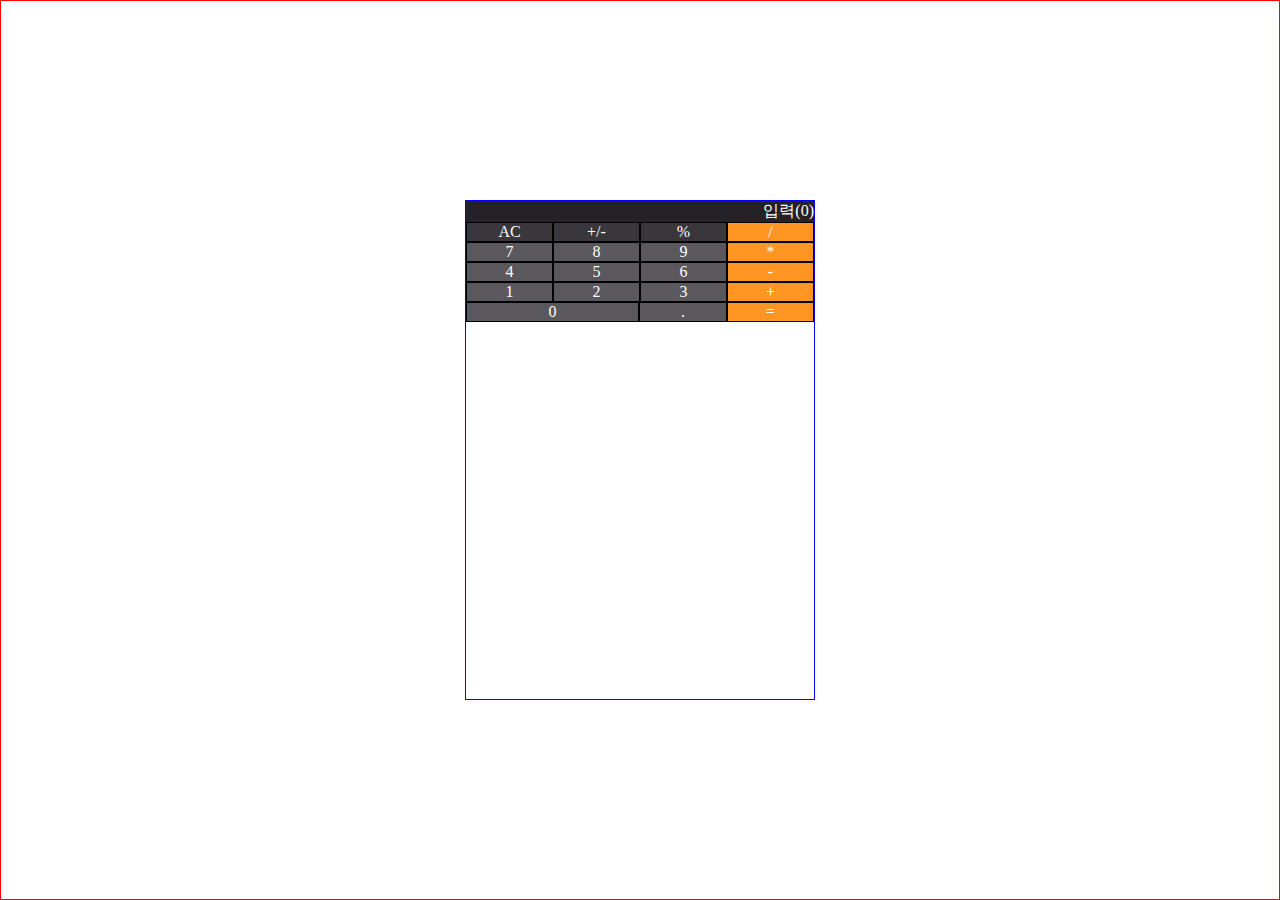
<file: index.html>
<!DOCTYPE html>
<html lang="en">

<head>
    <meta charset="UTF-8">
    <meta http-equiv="X-UA-Compatible" content="IE=edge">
    <meta name="viewport" content="width=device-width, initial-scale=1.0">
    <title>Document</title>
    <link rel="stylesheet" href="style.css" class="css">
</head>

<body>
    <div class="calculator">
        <div class="output">
            <span class="flex4">입력(0)</span>
        </div>
        <div class="nomalFlex">
            <span class=" flex1 sign1">
                AC
            </span>
            <span class=" flex1 sign1">
                +/-
            </span>
            <span class=" flex1 sign1">
                %
            </span>
            <span class=" flex1 sign2">
                /
            </span>
        </div>
        <div class="nomalFlex">
            <span class=" flex1 num">7</span>
            <span class=" flex1 num">8</span>
            <span class=" flex1 num">9</span>
            <span class=" flex1 sign2">*</span>
        </div>
        <div class="nomalFlex">
            <span class=" flex1 num">4</span>
            <span class=" flex1 num">5</span>
            <span class=" flex1 num">6</span>
            <span class=" flex1 sign2">-</span>
        </div>
        <div class="nomalFlex">
            <span class=" flex1 num">1</span>
            <span class=" flex1 num">2</span>
            <span class=" flex1 num">3</span>
            <span class=" flex1 sign2">+</span>
        </div>
        <div class="nomalFlex">
            <span class=" flex2 num">0</span>
            <span class=" flex1 num">.</span>
            <span class=" flex1 sign2">=</span>
        </div>
    </div>
</body>

</html>
</file>
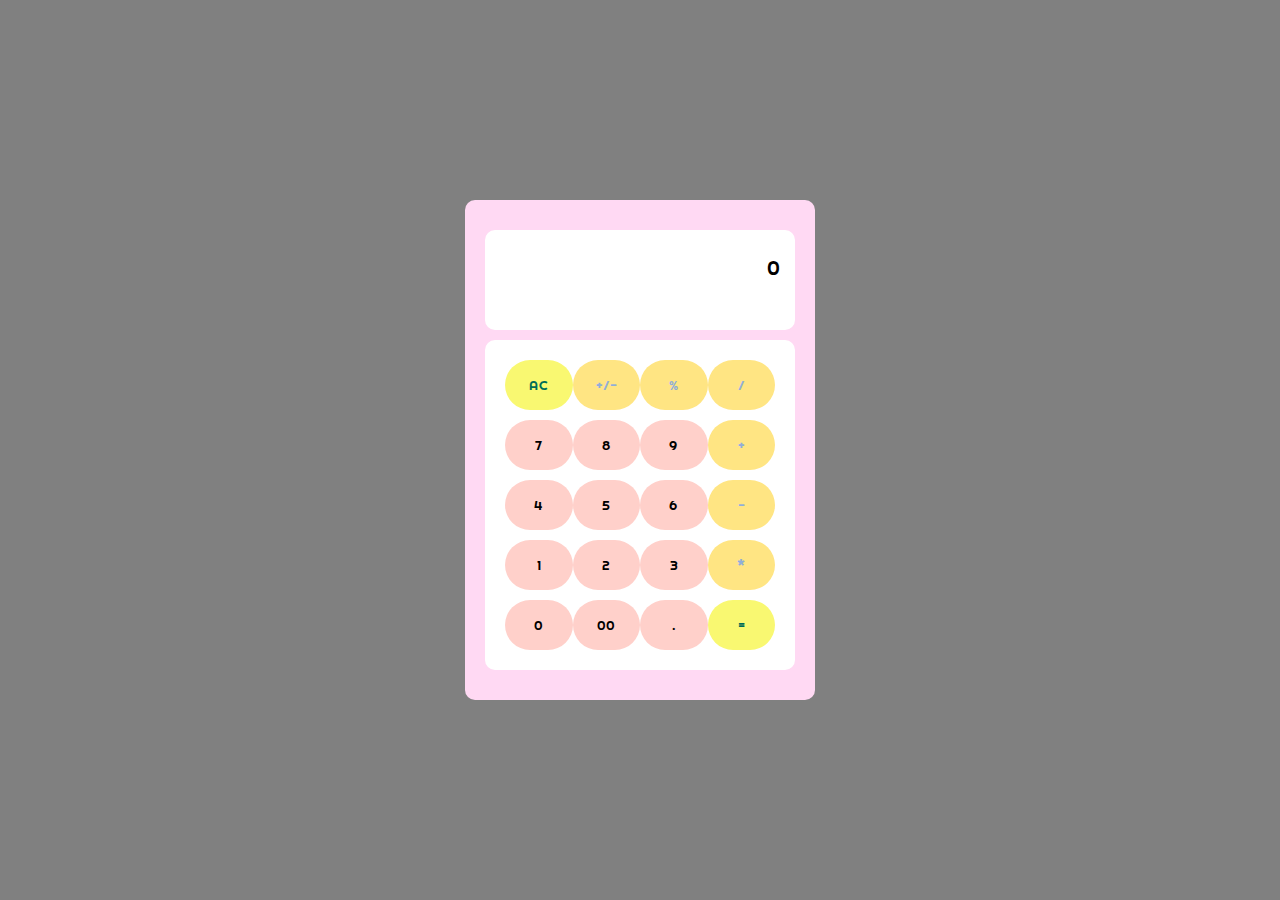
<file: index2.html>
<!DOCTYPE html>
<html lang="en">
  <head>
    <meta charset="UTF-8" />
    <meta name="viewport" content="width=device-width, initial-scale=1.0" />
    <title>JavaScript Calculator</title>
    <link
      href="https://fonts.googleapis.com/css?family=Righteous"
      rel="stylesheet"
    />
    <link rel="stylesheet" href="style2.css" />
  </head>
  <body>
    <div class="container">
      <div class="calculator">
        <div class="calculator__display--bare">
          <span class="calculator__operend--left">0</span>
          <span class="calculator__operator">+</span>
          <span class="calculator__operend--right">0</span>
          <span class="calculator__equal">=</span>
          <span class="calculator__result">0</span>
        </div>
        <div class="calculator__display--for-advanced">0</div>
        
        <div class="calculator__buttons">
          <div class="button__row">
            <button class="clear clear_enter">AC</button>
            <button class="operator">+/-</button>
            <button class="operator">%</button>
            <button class="operator">/</button>
          </div>
          <div class="button__row">
            <button class="number">7</button>
            <button class="number">8</button>
            <button class="number">9</button>
            <button class="operator">+</button>
          </div>
          <div class="button__row">
            <button class="number">4</button>
            <button class="number">5</button>
            <button class="number">6</button>
            <button class="operator">-</button>
          </div>
          <div class="button__row">
            <button class="number">1</button>
            <button class="number">2</button>
            <button class="number">3</button>
            <button class="operator">*</button>
          </div>
          <div class="button__row">
            <button class="number ">0</button>
            <button class="number ">00</button>
            <button class="decimal">.</button>
            <button class="enter clear_enter">=</button>
          </div>
        </div>
      </div>
    </div>
  </body>
</html>
</file>
<file: style.css>
* {box-sizing: border-box;}

.calculator {
    width: 350px;
    height: 500px;
    border: 1px solid blue;
  }


body {color : white;
    text-align: center;
    margin: 0;
    padding: 0;
    display: flex;
    justify-content: center;
    align-items: center;
    border: 1px solid red;
    height: 100vh;
}
.output {background-color: #242127;
    text-align: end;
}


.sign1 {background-color: #39373c;}
.sign2 {background-color: #ff9623;}
.num {background-color: #5a585c;}

.nomalFlex{
display: flex;
}

.flex1{flex : 1;
    border: 0.1px solid #000000;
}    
.flex2{flex : 2;
    border: 0.1px solid #000000;
    padding: 0 0.2px 0 0.2px;
    
}
.flex4{flex : 4;
    padding: 0 0 0 0;
}

.rowFlex{
    display: flex;
    flex-direction: row;
}
</file>
<file: style2.css>
/* global */
* {
    margin: 0;
    padding: 0;
    border: 0px;
    box-sizing: border-box;
    font-family: "Righteous", cursive;
    color: #000;
  }
  
  body {
    background-color: gray;
  }
  
  /*
    Calculator styles
  */
  
  .container {
    height: 100vh;
    display: flex;
    justify-content: center;
    align-items: center;
  }
  
  .calculator {
    background-color: #FFD9F3;
    width: 350px;
    height: 500px;
    border-radius: 10px;
    padding: 30px 20px;
  }
  
  .calculator__display--bare {
    /*display: none;*/
    display: none; 
    background-color: #ffffff;
    text-align: center;
    vertical-align: middle;
    height: 100px;
    width: 100%;
    border-radius: 10px;
    font-size: 20px;
    padding: 25px 15px;
    overflow: hidden;
    overflow-wrap: break-word;
  }
  
  .calculator__display--bare > span {
    display: inline-block;
    text-align: center;
    background-color: #FFD3E6;
    margin: 5px;
    width: 40px;
    height: 45px;
    border-radius: 10px;
    font-size: 20px;
    padding: 10px 5px;
  }
  
  .calculator__display--for-advanced {
    /*display: none;*/
 
    background-color: #ffffff;
    height: 100px;
    width: 100%;
    border-radius: 10px;
    font-size: 20px;
    text-align: end;
    vertical-align: middle;
    padding: 25px 15px;
    overflow: hidden;
    overflow-wrap: break-word;
  }
  
  .calculator__buttons {
    background-color: #ffffff;
    width: 100%;
    height: 330px;
    margin-top: 10px;
    padding: 10px;
    border-radius: 10px;
  }
  
  .button__row {
    height: 50px;
    margin: 10px;
    /*background-color: #fcf0f4;*/
    display: flex;
    flex-direction: row;
  }
  
  .button__row > button {
    width: 50px;
    height: 50px;
    border-radius: 30px;
    cursor: pointer;
    outline: none;
    background-color: #FFD0CA;/*요게 버튼색 (ac,숫자,decimal,=까지*/
    flex : 1;
  }
  
  .button__row > .operator {
    color: #91AED9;
    background-color: #FFE583;
  }
 
  .button__row > .clear_enter {
    color: #006C58;
    background-color: #F9F871;
  } 

  .button__row > .isPressed {
    background-color: #00da75;
  }
</file>
